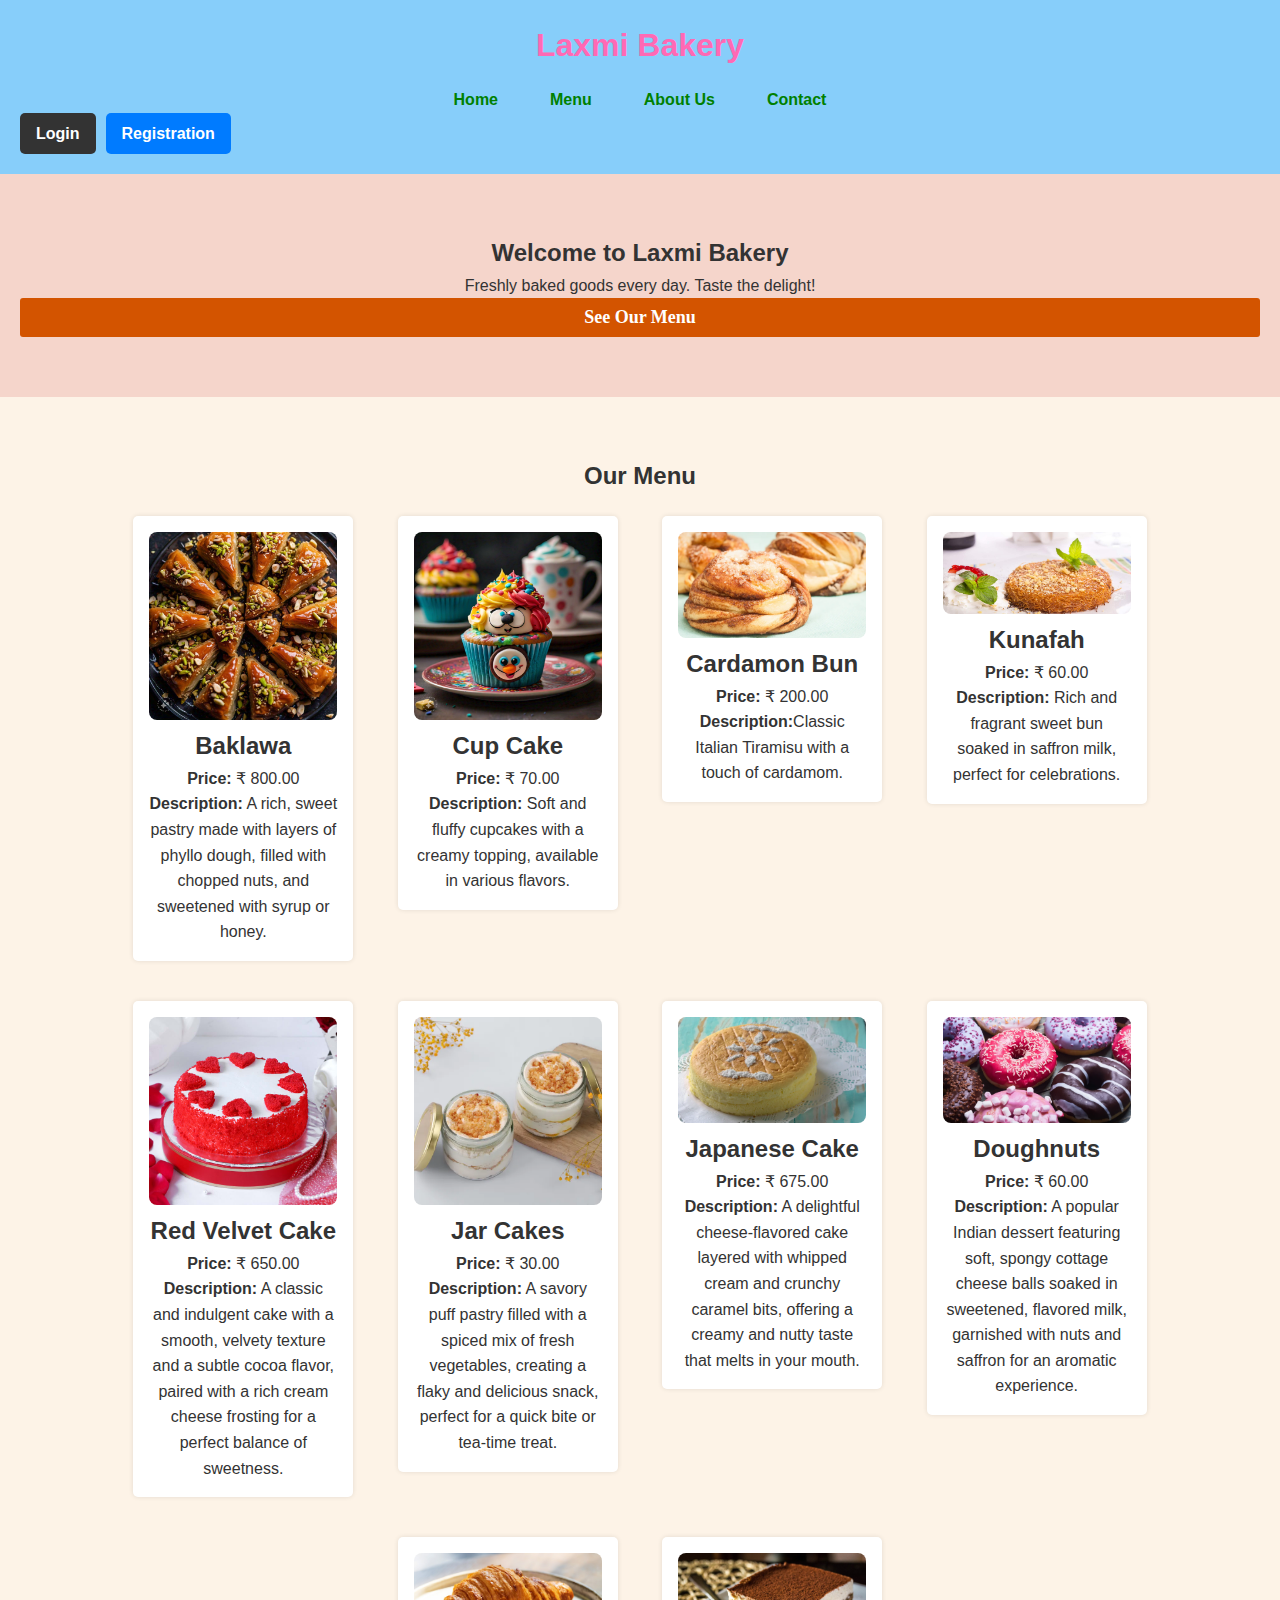
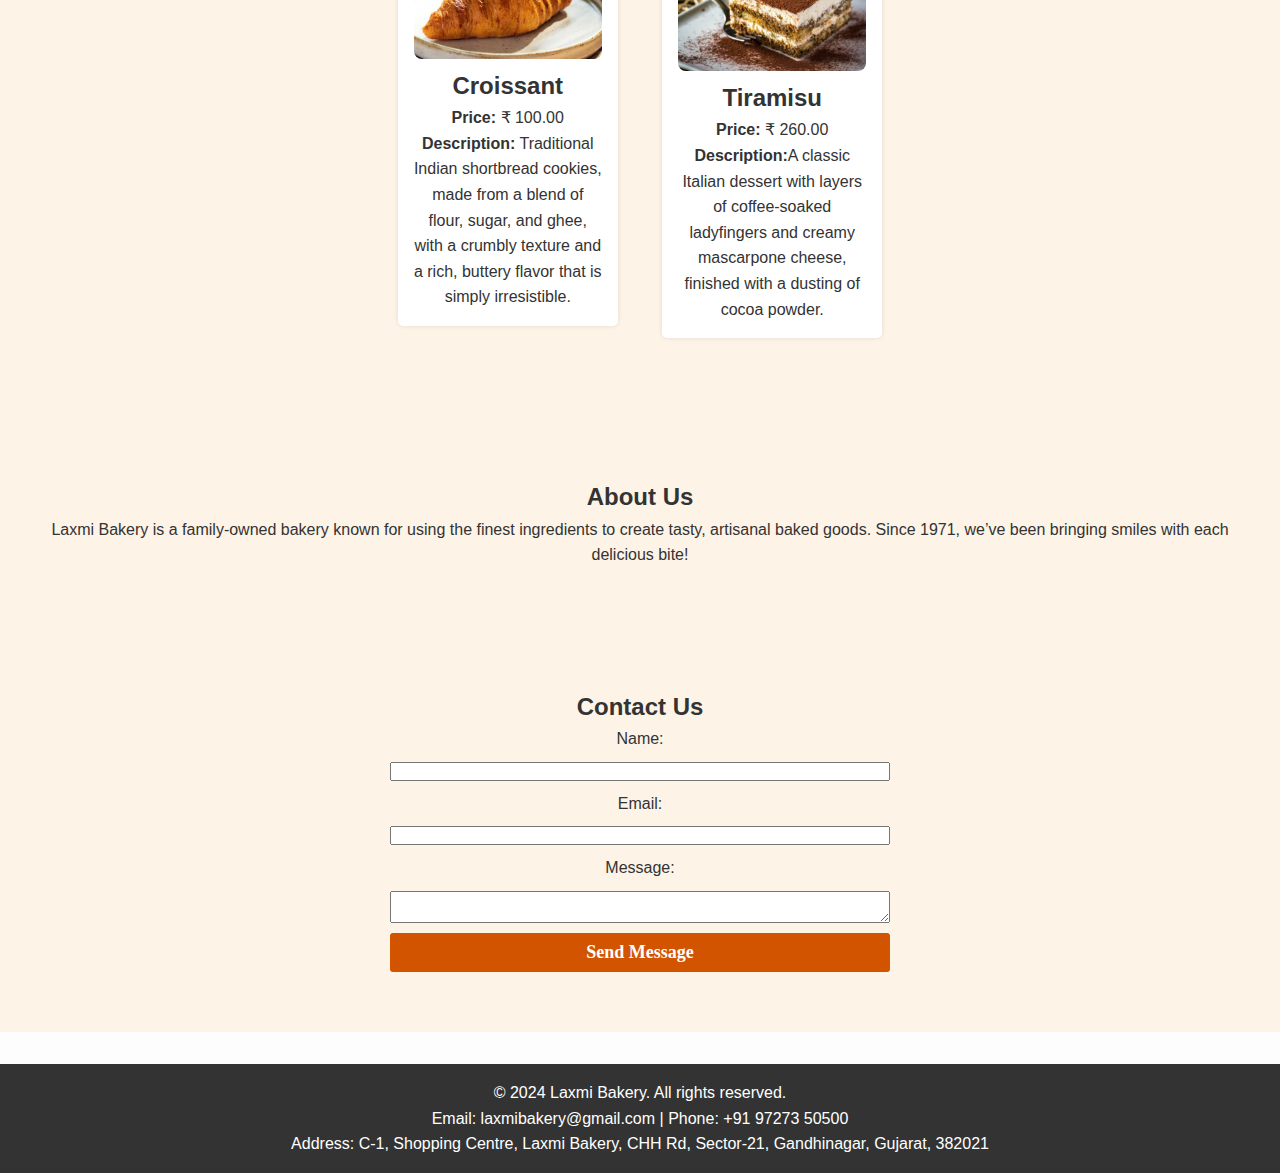
<file: index.html>
<!DOCTYPE html>
<html lang="en">
<head>
  <meta charset="UTF-8">
  <meta name="viewport" content="width=device-width, initial-scale=1.0">
  <title>Laxmi Bakery</title>
  <link rel="stylesheet" href="style.css">
</head>
<body>

  <!-- Header Section -->
  <header>
    <h1>Laxmi Bakery</h1>
    <nav>
      <ul>
        <li><a href="#home">Home</a></li>
        <li><a href="#menu">Menu</a></li>
        <li><a href="#about">About Us</a></li>
        <li><a href="#contact">Contact</a></li>
      </ul>

      <div class="auth-buttons">
        <a href="login.html" class="btn login-btn">Login</a>
        <a href="Registration.html" class="btn register-btn">Registration</a>
      </div>
    </nav>
  </header>

  <!-- Home Section -->
  <section id="home" class="section">
    <h2>Welcome to Laxmi Bakery</h2>
    <p>Freshly baked goods every day. Taste the delight!</p>
    <button onclick="scrollToSection('menu')">See Our Menu</button>
  </section>

  <section id="menu" class="section">
    <h2>Our Menu</h2>
    
    <div class="menu-item">
      <img src="Baklawa.jpg" alt="Baklawa">
      <h2>Baklawa</h2>
      <p><strong>Price:</strong> &#8377; 800.00</p>
      <p><strong>Description:</strong> A rich, sweet pastry made with layers of phyllo dough, filled with chopped nuts, and sweetened with syrup or honey.</p>
    </div>
  
    <div class="menu-item">
      <img src="Cup Cakes.jpg" alt="Cup Cake">
      <h2>Cup Cake</h2>
      <p><strong>Price:</strong> &#8377; 70.00</p>
      <p><strong>Description:</strong> Soft and fluffy cupcakes with a creamy topping, available in various flavors.</p>
    </div>
  
    <div class="menu-item">
      <img src="Cardamon Bun.webp" alt="Cardamon Bun">
      <h2>Cardamon Bun</h2>
      <p><strong>Price:</strong> &#8377; 200.00</p>
      <p><strong>Description:</strong>Classic Italian Tiramisu with a touch of cardamom.</p>
    </div>
  
    <div class="menu-item">
      <img src="Kunafah.jpg" alt="Kunafah">
      <h2>Kunafah</h2>
      <p><strong>Price:</strong> &#8377; 60.00</p>
      <p><strong>Description:</strong> Rich and fragrant sweet bun soaked in saffron milk, perfect for celebrations.</p>
    </div>

    <div class="menu-item">
        <img src="Red Velvet cake.jpg" alt="It is some special cake">
        <h2>Red Velvet Cake</h2>
        <p><strong>Price:</strong> &#8377; 650.00</p>
        <p><strong>Description:</strong> A classic and indulgent cake with a smooth, velvety texture and a subtle cocoa flavor, paired with a rich cream cheese frosting for a perfect balance of sweetness.</p>
    </div>
    
    <div class="menu-item">
        <img src="Jar Cakes.webp" alt="Jar Cakes">
        <h2>Jar Cakes</h2>
        <p><strong>Price:</strong> &#8377; 30.00</p>
        <p><strong>Description:</strong> A savory puff pastry filled with a spiced mix of fresh vegetables, creating a flaky and delicious snack, perfect for a quick bite or tea-time treat.</p>
    </div>
    
    <div class="menu-item">
        <img src="Japanese Cheese cake.webp" alt="Cake">
        <h2>Japanese Cake</h2>
        <p><strong>Price:</strong> &#8377; 675.00</p>
        <p><strong>Description:</strong> A delightful cheese-flavored cake layered with whipped cream and crunchy caramel bits, offering a creamy and nutty taste that melts in your mouth.</p>
    </div>
    
    <div class="menu-item">
        <img src="Doughnuts.webp" alt="Doughnuts">
        <h2>Doughnuts</h2>
        <p><strong>Price:</strong> &#8377; 60.00</p>
        <p><strong>Description:</strong> A popular Indian dessert featuring soft, spongy cottage cheese balls soaked in sweetened, flavored milk, garnished with nuts and saffron for an aromatic experience.</p>
    </div>
    
    <div class="menu-item">
        <img src="Croissant.jpg" alt="Croissant">
        <h2>Croissant</h2>
        <p><strong>Price:</strong> &#8377; 100.00</p>
        <p><strong>Description:</strong> Traditional Indian shortbread cookies, made from a blend of flour, sugar, and ghee, with a crumbly texture and a rich, buttery flavor that is simply irresistible.</p>
    </div>
    
    <div class="menu-item">
        <img src="tiramisu.jpg" alt="Tiramisu">
        <h2>Tiramisu</h2>
        <p><strong>Price:</strong> &#8377; 260.00</p>
        <p><strong>Description:</strong>A classic Italian dessert with layers of coffee-soaked ladyfingers and creamy mascarpone cheese, 
          finished with a dusting of cocoa powder.</p>
    </div>
  
    <!-- Add more items similarly as needed -->
  
  </section>

  <!-- Menu Section with Images
  <section id="menu" class="section">
    <h2>Our Menu</h2>
    <div class="menu-item">
      <img src="images/Baklawa.jpg" alt="Turkish items">
      <h3>Baklawa</h3>
      <p>&#8377; 800.00</p>

    </div>
    <div class="menu-item">
      <img src="images/cup cakes.jpg" alt="Cup Cake">
      <h3>Cup Cake</h3>
      <p>&#8377; 70.00</p>
    </div>
    <div class="menu-item">
      <img src="images/Tiramisu.jpg" alt="Tiramisu">
      <h3>Tiramisu</h3>
      <p>&#8377; 200.00</p>
    </div>
    <div class="menu-item">
        <img src="images/Sheermaal.jpg" alt="One type of sweet bun">
        <h3>Sheermaal</h3>
        <p>&#8377; 60.00</p>
  
      </div> -->
      <!-- <div class="menu-item">
        <img src="images/Red velvet cake.jpg" alt="It is some special cake">
        <h3>Red Velvet Cake</h3>
        <p>&#8377; 650.00</p>
  
      </div>
      <div class="menu-item">
        <img src="images/Puff.jpg" alt="Vegetable Puff">
        <h3>Vegetable Puff</h3>
        <p>&#8377; 30.00</p>
  
      </div>
      <div class="menu-item">
        <img src="images/Butterscotch Cake.jpeg" alt="Cake">
        <h3>Butterscotch cake</h3>
        <p>&#8377; 675.00</p>
  
      </div>
      <div class="menu-item">
        <img src="images/Rasmalai.jpeg" alt="Rasmalai">
        <h3>Rasmalai</h3>
        <p>&#8377; 60.00</p>
  
      </div>
    </div>
    <div class="menu-item">
      <img src="images/Nankhatai.jpg" alt="Nankhatai">
      <h3>Nankhatai</h3>
      <p>&#8377; 100.00</p>

    </div>
</div>
<div class="menu-item">
  <img src="images/Khari.jpeg" alt="It is one type of bakery item which is eat along with tea">
  <h3>Khari</h3>
  <p>&#8377; 260.00</p>

</div> -->
  </section>

  <!-- About Us Section -->
  <section id="about" class="section">
    <h2>About Us</h2>
    <p>Laxmi Bakery is a family-owned bakery known for using the finest ingredients to create tasty, artisanal baked goods. Since 1971, we’ve been bringing smiles with each delicious bite!</p>
  </section>

  <!-- Contact Section -->
  <section id="contact" class="section">
    <h2>Contact Us</h2>
    <form id="contactForm" onsubmit="handleSubmit(event)">
      <label for="name">Name:</label>
      <input type="text" id="name" name="name" required autocomplete="off" size="20">
      <label for="email">Email:</label>
      <input type="email" id="email" name="email" required autocomplete="off" size="20">
      <label for="message">Message:</label>
      <textarea id="message" name="message" required autocomplete="off"></textarea>
      <button type="submit">Send Message</button>
    </form>
  </section>
  

  <!-- Footer Section -->
  <footer>
    <p>&copy; 2024 Laxmi Bakery. All rights reserved.</p>
    <p>Email: laxmibakery@gmail.com | Phone: +91 97273 50500</p>
    <p>Address: C-1, Shopping Centre, Laxmi Bakery, CHH Rd, Sector-21, Gandhinagar, Gujarat, 382021</p>
  </footer>

  <script src="script.js"></script>
</body>
</html>
</file>
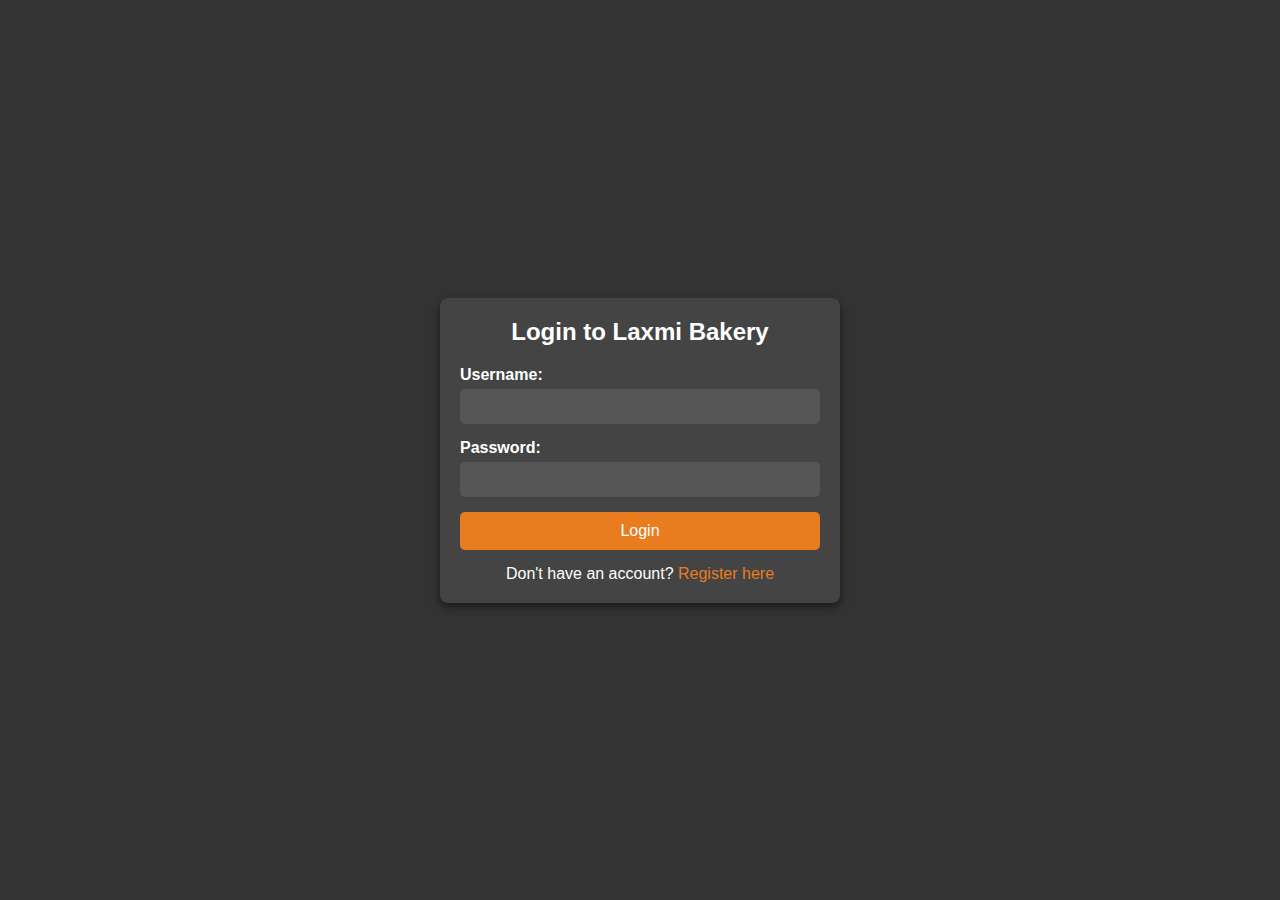
<file: login.html>
<!DOCTYPE html>
<html lang="en">
<head>
  <meta charset="UTF-8">
  <meta name="viewport" content="width=device-width, initial-scale=1.0">
  <title>Login - Laxmi Bakery</title>
  <link rel="stylesheet" href="style2.css">
</head>
<body>
  <div class="container">
    <h2>Login to Laxmi Bakery</h2>
    <form action="login.php" method="post" id="loginForm">
      
      <!-- Username Field -->
      <div class="form-group">
        <label for="username">Username:</label>
        <input type="text" id="username" name="username" required>
      </div>

      <!-- Password Field -->
      <div class="form-group">
        <label for="password">Password:</label>
        <input type="password" id="password" name="password" required>
      </div>

      <!-- Submit Button -->
      <button type="submit">Login</button>

      <!-- Register Link -->
      <p>Don't have an account? <a href="Registration.html">Register here</a></p>
    </form>
  </div>
</body>
</html>
</file>
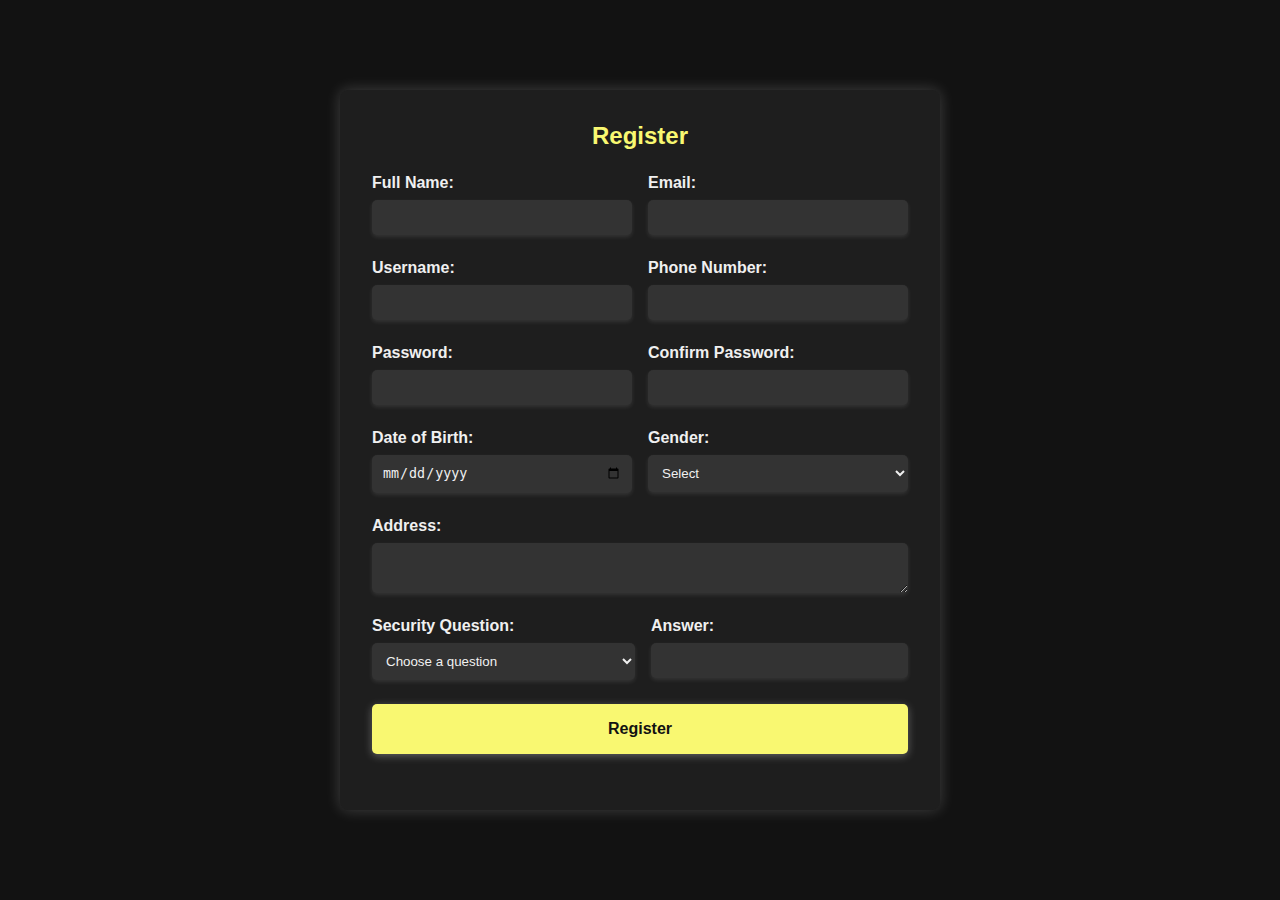
<file: Registration.html>
<!DOCTYPE html>
<html lang="en">
<head>
  <meta charset="UTF-8">
  <meta name="viewport" content="width=device-width, initial-scale=1.0">
  <title>Register - Laxmi Bakery</title>
  <link rel="stylesheet" href="style1.css">
</head>
<body>
  <div class="container">
    <h2>Register</h2>
    <form action="register.php" method="post" id="registrationForm">

      <!-- Row 1: Full Name and Email -->
      <div class="form-row">
        <div class="form-group">
          <label for="fullname">Full Name:</label>
          <input type="text" id="fullname" name="fullname" required>
        </div>
        <div class="form-group">
          <label for="email">Email:</label>
          <input type="email" id="email" name="email" required>
        </div>
      </div>

      <!-- Row 2: Username and Phone Number -->
      <div class="form-row">
        <div class="form-group">
          <label for="username">Username:</label>
          <input type="text" id="username" name="username" required>
        </div>
        <div class="form-group">
          <label for="phone">Phone Number:</label>
          <input type="tel" id="phone" name="phone" required>
        </div>
      </div>

      <!-- Row 3: Password and Confirm Password -->
      <div class="form-row">
        <div class="form-group">
          <label for="password">Password:</label>
          <input type="password" id="password" name="password" required>
        </div>
        <div class="form-group">
          <label for="confirm_password">Confirm Password:</label>
          <input type="password" id="confirm_password" name="confirm_password" required>
        </div>
      </div>

      <!-- Row 4: Date of Birth and Gender -->
      <div class="form-row">
        <div class="form-group">
          <label for="dob">Date of Birth:</label>
          <input type="date" id="dob" name="dob">
        </div>
        <div class="form-group">
          <label for="gender">Gender:</label>
          <select id="gender" name="gender">
            <option value="">Select</option>
            <option value="male">Male</option>
            <option value="female">Female</option>
            <option value="other">Other</option>
          </select>
        </div>
      </div>

      <!-- Row 5: Address -->
      <div class="form-row full-width">
        <div class="form-group">
          <label for="address">Address:</label>
          <textarea id="address" name="address"></textarea>
        </div>
      </div>

      <!-- Row 6: Security Question -->
      <div class="form-row">
        <div class="form-group">
          <label for="security_question">Security Question:</label>
          <select id="security_question" name="security_question">
            <option value="">Choose a question</option>
            <option value="pet">What is your pet's name?</option>
            <option value="school">What is the name of your first school?</option>
            <option value="city">In which city were you born?</option>
          </select>
        </div>
        <div class="form-group">
          <label for="security_answer">Answer:</label>
          <input type="text" id="security_answer" name="security_answer" required>
        </div>
      </div>

      <!-- Submit Button -->
      <div class="form-row full-width">
        <button type="submit">Register</button>
      </div>
    </form>
  </div>
</body>
</html>
</file>
<file: style.css>
* {
  margin: 0;
  padding: 0;
  box-sizing: border-box;
}

body {
  font-family: Arial, sans-serif;
  color: #333;
  line-height: 1.6;
  background-color: #fdfdfd;
}

header {
  background-color: lightskyblue;
  padding: 20px;
  text-align: center;
  color: #fff;
}

header h1 {
  color: hotpink;
  margin-bottom: 0.5em;
}

nav ul {
  list-style: none;
  display: flex;
  justify-content: center;
  gap: 20px;
  padding: 0;
}

nav ul li {
  margin: 0 1em;
}

nav ul li a {
  color: green;
  text-decoration: none;
  font-weight: bold;
}

.section {
  padding: 60px 20px;
  text-align: center;
}

#home {
  background-color: #f5d5cb;
}

#menu,
#about,
#contact {
  background-color: #fdf3e7;
}

.menu-item {
  background-color: #fff;
  padding: 1em;
  margin: 20px;
  border-radius: 5px;
  box-shadow: 0px 0px 5px rgba(0, 0, 0, 0.1);
  display: inline-block;
  width: 220px;
  vertical-align: top;
  text-align: center;
}

.menu-item img {
  width: 100%;
  height: auto;
  border-radius: 8px;
  max-width: 300px;
}

.menu-item:hover img {
  transform: scale(1.05);
}

#menu .menu-item-container {
  display: grid;
  grid-template-columns: repeat(auto-fill, minmax(220px, 1fr));
  gap: 20px;
  margin: 0 auto;
  max-width: 1200px;
}

.menu-item p {
  margin: 0;
  padding: 0;
  text-align: center;
}

form {
  display: grid;
  grid-template-columns: 1fr;
  max-width: 500px;
  margin: auto;
  gap: 10px;
}

label,
input,
textarea,
button {
  width: 100%;
}

button {
  background-color: #d35400;
  color: #fff;
  border: none;
  font-family: cursive;
  font-weight: bold;
  font-size: large;
  padding: 0.5em 1em;
  border-radius: 3px;
  cursor: pointer;
  transition: background-color 0.3s ease;
}

button:hover {
  background-color: black; /* Lighter shade on hover */
}

footer {
  background-color: #333;
  color: #fff;
  text-align: center;
  padding: 1em 0;
  margin-top: 2em;
}

.auth-buttons {
  display: flex;
  gap: 10px;
}

.auth-buttons .btn {
  padding: 8px 16px;
  border-radius: 5px;
  font-weight: bold;
  color: #fff;
  text-decoration: none;
  transition: background-color 0.3s;
}

.login-btn {
  background-color: #333;
}

.register-btn {
  background-color: #007bff;
}

.login-btn:hover {
  background-color: #444;
}

.register-btn:hover {
  background-color: #0056b3;
}
</file>
<file: style2.css>
* {
    margin: 0;
    padding: 0;
    box-sizing: border-box;
  }
  
  body {
    font-family: Arial, sans-serif;
    background-color: #333;
    color: #fff;
    display: flex;
    justify-content: center;
    align-items: center;
    min-height: 100vh;
    padding: 20px;
  }
  
  .container {
    background-color: #444;
    padding: 20px;
    border-radius: 8px;
    box-shadow: 0 4px 8px rgba(0, 0, 0, 0.5);
    width: 100%;
    max-width: 400px;
    text-align: center;
  }
  
  h2 {
    margin-bottom: 20px;
  }
  
  .form-group {
    margin-bottom: 15px;
    text-align: left;
  }
  
  label {
    font-weight: bold;
    display: block;
    margin-bottom: 5px;
  }
  
  input[type="text"],
  input[type="password"] {
    width: 100%;
    padding: 10px;
    border: none;
    border-radius: 5px;
    background-color: #555;
    color: #fff;
  }
  
  button[type="submit"] {
    width: 100%;
    padding: 10px;
    border: none;
    background-color: #e87c1e;
    color: #fff;
    font-size: 16px;
    border-radius: 5px;
    cursor: pointer;
  }
  
  button[type="submit"]:hover {
    background-color: #d96c15;
  }
  
  p {
    margin-top: 15px;
  }
  
  a {
    color: #e87c1e;
    text-decoration: none;
  }
  
  a:hover {
    text-decoration: underline;
  }
</file>
<file: style1.css>
* {
  margin: 0;
  padding: 0;
  box-sizing: border-box;
}

/* Body and Container Styling */
body {
  font-family: Arial, sans-serif;
  background-color: #121212; /* Dark background */
  color: green; /* Light text color */
  display: flex;
  justify-content: center;
  align-items: center;
  height: 100vh;
}

.container {
  width: 100%;
  max-width: 600px;
  background-color: #1e1e1e; /* Darker container background */
  padding: 2em;
  border-radius: 8px;
  box-shadow: 0px 0px 15px rgba(255, 255, 255, 0.2); /* Light shadow */
}

h2 {
  text-align: center;
  margin-bottom: 1em;
  color: #f9f871; /* Highlight color for the title */
}

/* Form Row and Group Styling */
.form-row {
  display: flex;
  gap: 1em;
  margin-bottom: 1.5em;
}

.form-row.full-width {
  display: block;
}

.form-group {
  flex: 1;
  display: flex;
  flex-direction: column;
}

label {
  margin-bottom: 0.5em;
  color: #f0f0f0;
  font-weight: bold;
}

input[type="text"],
input[type="email"],
input[type="tel"],
input[type="password"],
input[type="date"],
select,
textarea {
  padding: 0.75em;
  border: none;
  border-radius: 5px;
  background-color: #333; /* Dark input background */
  color: #f0f0f0;
  box-shadow: 0px 2px 4px rgba(255, 255, 255, 0.1);
}

input[type="text"]:focus,
input[type="email"]:focus,
input[type="tel"]:focus,
input[type="password"]:focus,
input[type="date"]:focus,
select:focus,
textarea:focus {
  outline: none;
  box-shadow: 0px 2px 8px rgba(255, 255, 255, 0.3); /* Light shadow on focus */
}

/* Button Styling */
button[type="submit"] {
  width: 100%;
  padding: 1em;
  background-color: #f9f871; /* Highlight button color */
  color: #121212; /* Dark button text */
  border: none;
  border-radius: 5px;
  font-size: 1em;
  font-weight: bold;
  cursor: pointer;
  transition: background-color 0.3s ease;
  box-shadow: 0px 2px 8px rgba(255, 255, 255, 0.3); /* Light shadow */
}

button[type="submit"]:hover {
  background-color: #e0d66d; /* Slightly darker on hover */
}

textarea {
  resize: vertical;
}
</file>
